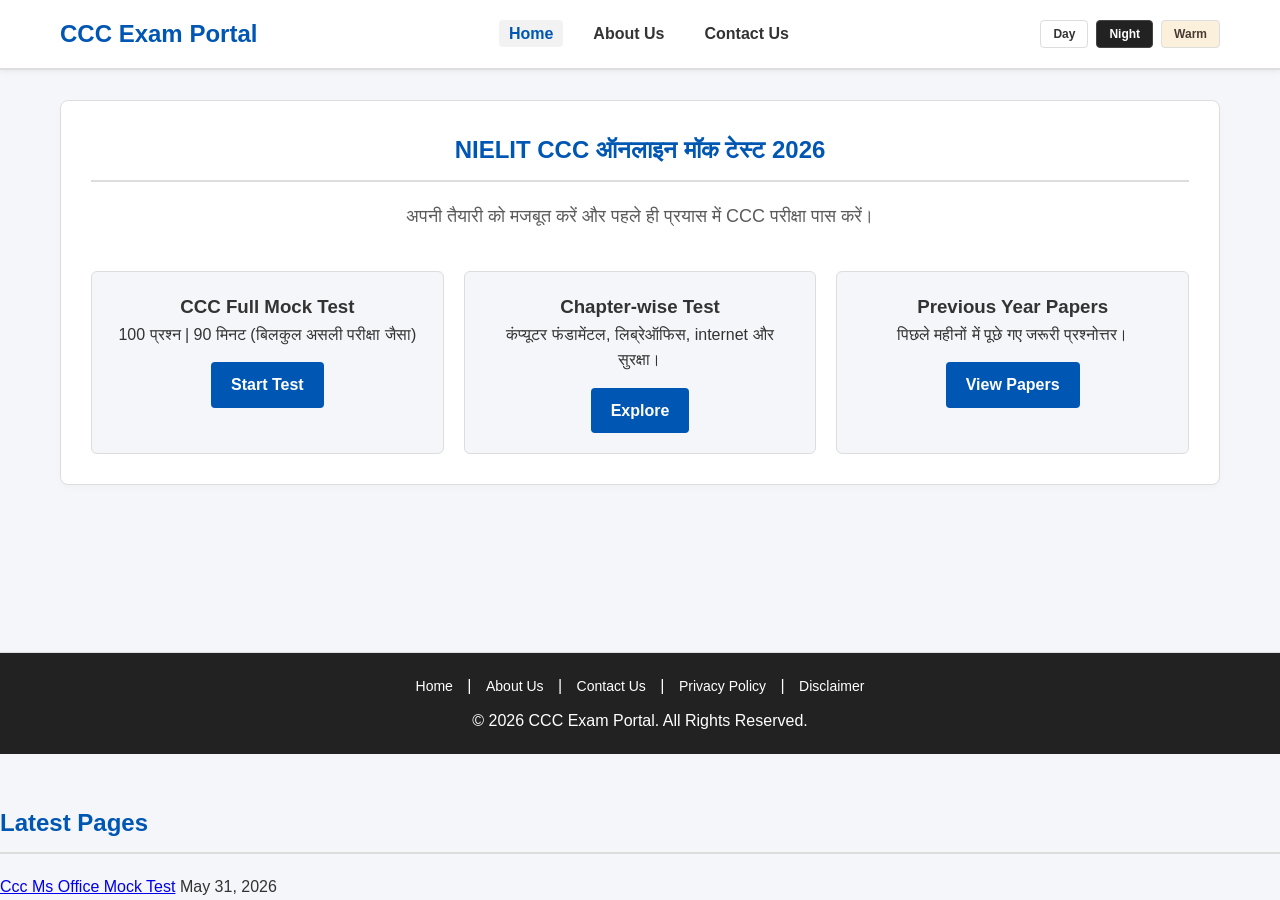
<file: index.html>
<!DOCTYPE html>
<html lang="hi" data-theme="day">
<head>
    <meta charset="UTF-8">
    <meta name="viewport" content="width=device-width, initial-scale=1.0">
    <title>CCC Exam Practice Portal</title>
    <style>
        /* --- CSS VARIABLES FOR 3 THEMES --- */
        [data-theme="day"] {
            --bg-color: #f4f6f9;
            --text-color: #333333;
            --card-bg: #ffffff;
            --primary-color: #0056b3;
            --primary-hover: #004085;
            --footer-bg: #222222;
            --footer-text: #ffffff;
            --border-color: #dddddd;
        }

        [data-theme="night"] {
            --bg-color: #121212;
            --text-color: #ffffff; /* शुद्ध सफेद टेक्स्ट */
            --card-bg: #1e1e1e;
            --primary-color: #bb86fc;
            --primary-hover: #3700b3;
            --footer-bg: #000000;
            --footer-text: #ffffff;
            --border-color: #333333;
        }

        [data-theme="warm"] {
            --bg-color: #fbf0db;
            --text-color: #4a3b32;
            --card-bg: #fff9ed;
            --primary-color: #8b5a2b;
            --primary-hover: #5c3a1a;
            --footer-bg: #3e2723;
            --footer-text: #f5f5f5;
            --border-color: #e6d5bc;
        }

        /* --- GLOBAL STYLES --- */
        * {
            margin: 0;
            padding: 0;
            box-sizing: border-box;
            font-family: 'Segoe UI', Tahoma, Geneva, Verdana, sans-serif;
            transition: background 0.2s, color 0.2s;
        }

        body {
            background-color: var(--bg-color);
            color: var(--text-color);
            line-height: 1.6;
            display: flex;
            flex-direction: column;
            min-height: 100vh;
        }

        /* नाइट मोड में टेक्स्ट कलर को ज़बरदस्ती सफेद रखने के लिए */
        [data-theme="night"] body,
        [data-theme="night"] p,
        [data-theme="night"] h1,
        [data-theme="night"] h2,
        [data-theme="night"] h3,
        [data-theme="night"] nav ul li a,
        [data-theme="night"] .footer-links a {
            color: #ffffff !important;
        }

        /* --- HEADER & NAVIGATION --- */
        header {
            background-color: var(--card-bg);
            border-bottom: 2px solid var(--border-color);
            position: sticky;
            top: 0;
            z-index: 1000;
            box-shadow: 0 2px 5px rgba(0,0,0,0.05);
        }

        .header-container {
            max-width: 1200px;
            margin: 0 auto;
            padding: 15px 20px;
            display: flex;
            justify-content: space-between;
            align-items: center;
            flex-wrap: wrap;
        }

        .logo h1 {
            font-size: 24px;
            color: var(--primary-color);
        }

        /* Menu Links */
        nav ul {
            display: flex;
            list-style: none;
            gap: 20px;
        }

        nav ul li a {
            text-decoration: none;
            color: var(--text-color);
            font-weight: 600;
            cursor: pointer;
            padding: 5px 10px;
            border-radius: 4px;
        }

        nav ul li a:hover, nav ul li a.active {
            color: var(--primary-color) !important;
            background-color: rgba(0,0,0,0.05);
        }
        
        [data-theme="night"] nav ul li a:hover, 
        [data-theme="night"] nav ul li a.active {
            color: var(--primary-color) !important;
            background-color: rgba(255,255,255,0.1);
        }

        /* Theme Controls */
        .theme-selector {
            display: flex;
            gap: 8px;
        }

        .theme-btn {
            padding: 6px 12px;
            border: 1px solid var(--border-color);
            border-radius: 4px;
            cursor: pointer;
            font-weight: bold;
            font-size: 12px;
        }
        .btn-day { background: #ffffff; color: #333; }
        .btn-night { background: #222222; color: #fff; border-color: #444; }
        .btn-warm { background: #fbf0db; color: #4a3b32; }

        /* --- MAIN CONTENT & PAGES --- */
        main {
            flex: 1;
            max-width: 1200px;
            width: 100%;
            margin: 30px auto;
            padding: 0 20px;
        }

        .page-section {
            display: none; /* डिफ़ॉल्ट रूप से छुपे रहेंगे */
            background-color: var(--card-bg);
            padding: 30px;
            border-radius: 8px;
            border: 1px solid var(--border-color);
            box-shadow: 0 4px 6px rgba(0,0,0,0.02);
        }

        .page-section.active-section {
            display: block; /* केवल एक्टिव पेज दिखेगा */
        }

        h2 {
            color: var(--primary-color);
            margin-bottom: 20px;
            border-bottom: 2px solid var(--border-color);
            padding-bottom: 10px;
        }

        /* --- HOME PAGE EXAM CARDS --- */
        .hero {
            text-align: center;
            margin-bottom: 40px;
        }
        .hero p { font-size: 18px; margin-top: 10px; opacity: 0.8; }

        .exam-grid {
            display: grid;
            grid-template-columns: repeat(auto-fit, minmax(280px, 1fr));
            gap: 20px;
            margin-top: 20px;
        }

        .exam-card {
            border: 1px solid var(--border-color);
            padding: 20px;
            border-radius: 6px;
            background: var(--bg-color);
            text-align: center;
        }

        .exam-btn {
            display: inline-block;
            margin-top: 15px;
            padding: 10px 20px;
            background-color: var(--primary-color);
            color: white !important;
            text-decoration: none;
            border-radius: 4px;
            font-weight: bold;
        }
        .exam-btn:hover { background-color: var(--primary-hover); }

        /* --- FORMS --- */
        .contact-form {
            max-width: 600px;
            display: flex;
            flex-direction: column;
            gap: 15px;
        }
        .contact-form input, .contact-form textarea {
            width: 100%;
            padding: 10px;
            border: 1px solid var(--border-color);
            border-radius: 4px;
            background: var(--bg-color);
            color: var(--text-color);
        }
        [data-theme="night"] .contact-form input, 
        [data-theme="night"] .contact-form textarea {
            background: #2b2b2b;
            color: #ffffff;
        }

        /* --- FOOTER --- */
        footer {
            background-color: var(--footer-bg);
            color: var(--footer-text);
            text-align: center;
            padding: 20px;
            margin-top: auto;
            border-top: 1px solid var(--border-color);
        }

        .footer-links {
            margin-bottom: 10px;
        }

        .footer-links a {
            color: var(--footer-text);
            text-decoration: none;
            margin: 0 10px;
            font-size: 14px;
            cursor: pointer;
        }
        .footer-links a:hover { text-decoration: underline; }

        /* Responsive Design */
        @media (max-width: 768px) {
            .header-container { flex-direction: column; gap: 15px; }
            nav ul { flex-wrap: wrap; justify-content: center; }
        }
    </style>
</head>
<body>

    <!-- HEADER SECTION WITH MENU -->
    <header>
        <div class="header-container">
            <div class="logo">
                <h1>CCC Exam Portal</h1>
            </div>
            
            <nav>
                <ul>
                    <li><a href="#home" id="nav-home" class="active">Home</a></li>
                    <li><a href="#about" id="nav-about">About Us</a></li>
                    <li><a href="#contact" id="nav-contact">Contact Us</a></li>
                </ul>
            </nav>

            <div class="theme-selector">
                <button class="theme-btn btn-day" onclick="setTheme('day')">Day</button>
                <button class="theme-btn btn-night" onclick="setTheme('night')">Night</button>
                <button class="theme-btn btn-warm" onclick="setTheme('warm')">Warm</button>
            </div>
        </div>
    </header>

    <!-- MAIN CONTENT SECTIONS -->
    <main>
        
        <!-- 1. HOME PAGE -->
        <section id="home" class="page-section active-section">
            <div class="hero">
                <h2>NIELIT CCC ऑनलाइन मॉक टेस्ट 2026</h2>
                <p>अपनी तैयारी को मजबूत करें और पहले ही प्रयास में CCC परीक्षा पास करें।</p>
            </div>
            <div class="exam-grid">
                <div class="exam-card">
                    <h3>CCC Full Mock Test</h3>
                    <p>100 प्रश्न | 90 मिनट (बिलकुल असली परीक्षा जैसा)</p>
                    <a href="#exam-start" class="exam-btn">Start Test</a>
                </div>
                <div class="exam-card">
                    <h3>Chapter-wise Test</h3>
                    <p>कंप्यूटर फंडामेंटल, लिब्रेऑफिस, internet और सुरक्षा।</p>
                    <a href="#chapters" class="exam-btn">Explore</a>
                </div>
                <div class="exam-card">
                    <h3>Previous Year Papers</h3>
                    <p>पिछले महीनों में पूछे गए जरूरी प्रश्नोत्तर।</p>
                    <a href="#papers" class="exam-btn">View Papers</a>
                </div>
            </div>
        </section>

        <!-- EXAM START PAGE -->
        <section id="exam-start" class="page-section">
            <h2>CCC Online Mock Test - Live</h2>
            <p>यहाँ आपका CCC का लाइव टेस्ट शुरू होगा।</p>
            <p style="margin-top:10px; opacity:0.8;">(अब आपके मोबाइल या ब्राउज़र का <b>Back Button</b> दबाने पर यह वापस होम पेज पर जाएगा)</p>
            <br>
            <a href="#home" class="exam-btn">← गो बैक टू होम</a>
        </section>

        <!-- CHAPTERS PAGE -->
        <section id="chapters" class="page-section">
            <h2>Chapters Wise Practice Sets</h2>
            <p>यहाँ सभी कंप्यूटर चैप्टर्स की लिस्ट आएगी।</p>
            <br>
            <a href="#home" class="exam-btn">← गो बैक टू होम</a>
        </section>

        <!-- PAPERS PAGE -->
        <section id="papers" class="page-section">
            <h2>Previous Year Question Papers</h2>
            <p>यहाँ पिछले सालों के साल्व्ड पेपर्स की लिस्ट आएगी।</p>
            <br>
            <a href="#home" class="exam-btn">← गो बैक टू होम</a>
        </section>

        <!-- 2. ABOUT US PAGE -->
        <section id="about" class="page-section">
            <h2>About Us (हमारे बारे में)</h2>
            <p>हमारी वेबसाइट CCC (Course on Computer Concepts) की तैयारी करने वाले छात्रों के लिए एक बेहतरीन ऑनलाइन माध्यम है। हमारा मुख्य उद्देश्य छात्रों को नवीनतम पाठ्यक्रम (Syllabus) के आधार पर फ्री मॉक टेस्ट, प्रैक्टिस सेट और महत्वपूर्ण प्रश्न-उत्तर प्रदान करना है ताकि वे बिना किसी कठिनाई के ग्रेडिंग सिस्टम में सफलता हासिल कर सकें।</p>
        </section>

        <!-- 3. CONTACT US PAGE -->
        <section id="contact" class="page-section">
            <h2>Contact Us (संपर्क करें)</h2>
            <p style="margin-bottom: 15px;">यदि आपके पास कोई प्रश्न या सुझाव है, तो नीचे दिए गए फॉर्म के माध्यम से हमसे संपर्क करें:</p>
            <form class="contact-form" onsubmit="event.preventDefault(); alert('आपका संदेश भेज दिया गया है!');">
                <input type="text" placeholder="आपका नाम" required>
                <input type="email" placeholder="आपकी ईमेल आईडी" required>
                <textarea rows="5" placeholder="आपका संदेश यहाँ लिखें..." required></textarea>
                <button type="submit" class="exam-btn" style="border:none; cursor:pointer;">Send Message</button>
            </form>
        </section>

        <!-- 4. PRIVACY POLICY PAGE -->
        <section id="privacy" class="page-section">
            <h2>Privacy Policy (गोपनीयता नीति)</h2>
            <p>हम अपने यूजर्स की प्राइवेसी का पूरा सम्मान करते हैं। इस वेबसाइट पर आपकी कोई भी निजी जानकारी (जैसे नाम या ईमेल जो आप कांटेक्ट फॉर्म में भरते हैं) किसी भी तीसरे पक्ष (Third Party) के साथ साझा नहीं की जाती है। हम इस डेटा का उपयोग केवल आपसे संपर्क करने और वेबसाइट के अनुभव को बेहतर बनाने के लिए करते हैं।</p>
        </section>

        <!-- 5. DISCLAIMER PAGE -->
        <section id="disclaimer" class="page-section">
            <h2>Disclaimer (अस्वीकरण)</h2>
            <p>यह वेबसाइट NIELIT (National Institute of Electronics & Information Technology) की आधिकारिक (Official) वेबसाइट नहीं है। यह केवल एक एजुकेशनल और प्रैक्टिस पोर्टल है जिसका उद्देश्य छात्रों को परीक्षा की तैयारी में मदद करना है। यहाँ दी गई जानकारी और मॉक टेस्ट के सवाल संभावित प्रश्नों पर आधारित होते हैं।</p>
        </section>

    </main>

    <!-- FOOTER SECTION WITH LINKS -->
    <footer>
        <div class="footer-links">
            <a href="#home">Home</a> | 
            <a href="#about">About Us</a> | 
            <a href="#contact">Contact Us</a> | 
            <a href="#privacy">Privacy Policy</a> | 
            <a href="#disclaimer">Disclaimer</a>
        </div>
        <p>&copy; 2026 CCC Exam Portal. All Rights Reserved.</p>
    </footer>

    <!-- JAVASCRIPT FOR ROUTING, BACK BUTTON & THEMES -->
    <script>
        // 1. मुख्य फंक्शन: जो पेज को बदलता है
        function showPage(pageId, updateHistory = true) {
            if (!pageId) pageId = 'home';

            // सभी सेक्शन्स को छुपाएं
            const sections = document.querySelectorAll('.page-section');
            sections.forEach(section => {
                section.classList.remove('active-section');
            });

            // चुनी हुई आईडी वाले सेक्शन को एक्टिव करें
            const activeSection = document.getElementById(pageId);
            if (activeSection) {
                activeSection.classList.add('active-section');
            } else {
                document.getElementById('home').classList.add('active-section');
                pageId = 'home';
            }

            // मेनू लिंक्स एक्टिव क्लास अपडेट करें
            const navLinks = document.querySelectorAll('nav ul li a');
            navLinks.forEach(link => {
                link.classList.remove('active');
            });
            
            const currentNavLink = document.getElementById('nav-' + pageId);
            if (currentNavLink) {
                currentNavLink.classList.add('active');
            }

            // ब्राउज़र के एड्रेस बार और हिस्ट्री को अपडेट करें ताकि बैक बटन काम करे
            if (updateHistory) {
                history.pushState({ page: pageId }, "", "#" + pageId);
            }

            window.scrollTo({top: 0, behavior: 'smooth'});
        }

        // 2. जब यूजर मोबाइल या ब्राउज़र का BACK या FORWARD बटन दबाए (पूरी तरह फिक्स)
        window.onpopstate = function(event) {
            if (event.state && event.state.page) {
                showPage(event.state.page, false);
            } else {
                const hash = window.location.hash.replace('#', '');
                showPage(hash || 'home', false);
            }
        };

        // 3. लिंक्स पर क्लिक हैंडल करने का अचूक तरीका
        document.body.addEventListener('click', function(e) {
            const target = e.target.closest('a'); 
            
            if (target && target.getAttribute('href') && target.getAttribute('href').startsWith('#')) {
                e.preventDefault(); 
                const pageId = target.getAttribute('href').replace('#', '');
                showPage(pageId, true); // हिस्ट्री अपडेट ट्रू रखेंगे ताकि बैक बटन इनेबल हो
            }
        });

        // 4. थीम स्विचर लॉजिक
        function setTheme(themeName) {
            document.documentElement.setAttribute('data-theme', themeName);
            localStorage.setItem('selectedTheme', themeName);
        }

        // 5. पेज लोड होने पर इनिशियलाइज करने के लिए कोड
        window.onload = function() {
            const savedTheme = localStorage.getItem('selectedTheme') || 'day';
            setTheme(savedTheme);

            const initialHash = window.location.hash.replace('#', '') || 'home';
            history.replaceState({ page: initialHash }, "", window.location.hash || "#home");
            showPage(initialHash, false);
        };
    </script>
<div style="margin-top: 50px;"><h2>Latest Pages</h2>
    <div class="post-item"><a href="ccc-ms-office-mock-test.html">Ccc Ms Office Mock Test</a> <span class="date">May 31, 2026</span></div></div>
</body>
</html>
</file>
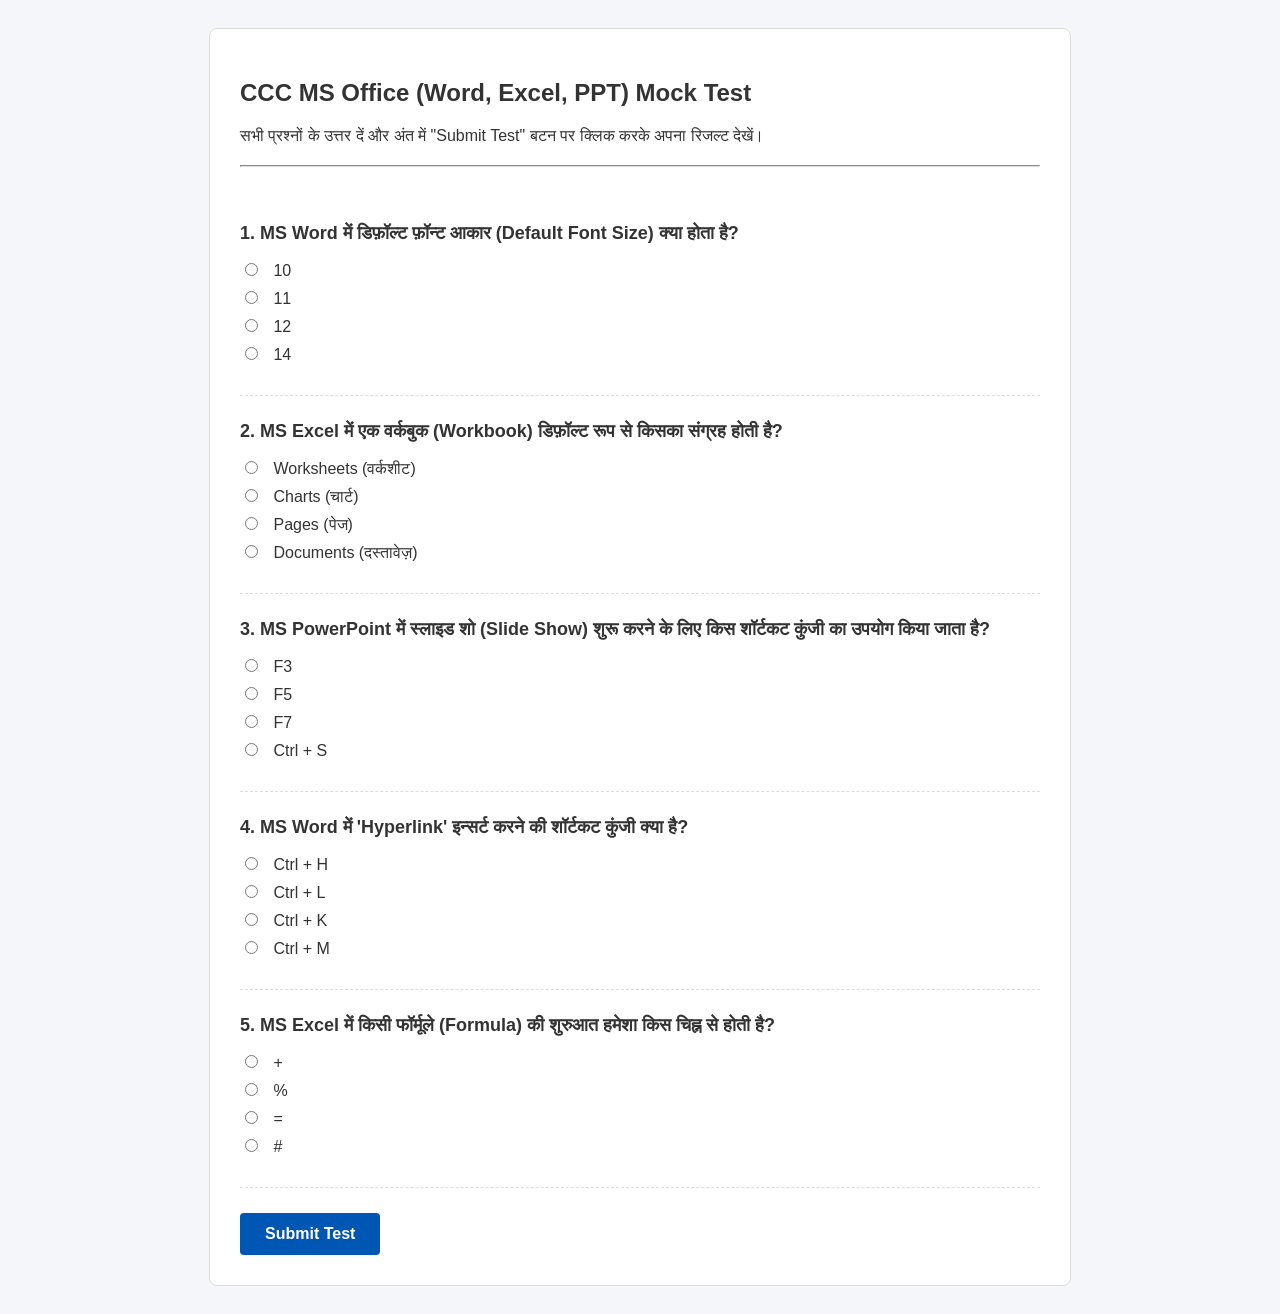
<file: ccc-ms-office-mock-test.html>
<!DOCTYPE html>
<html lang="hi" data-theme="day">
<head>
    <meta charset="UTF-8">
    <meta name="viewport" content="width=device-width, initial-scale=1.0">
    <title>CCC MS Office Mock Test</title>
    <style>
        /* थिम्स और बेसिक स्टाइल (पिछले कोड के अनुसार) */
        [data-theme="day"] { --bg-color: #f4f6f9; --text-color: #333333; --card-bg: #ffffff; --primary-color: #0056b3; --border-color: #dddddd; }
        [data-theme="night"] { --bg-color: #121212; --text-color: #ffffff; --card-bg: #1e1e1e; --primary-color: #bb86fc; --border-color: #333333; }
        [data-theme="warm"] { --bg-color: #fbf0db; --text-color: #4a3b32; --card-bg: #fff9ed; --primary-color: #8b5a2b; --border-color: #e6d5bc; }

        body { background-color: var(--bg-color); color: var(--text-color); font-family: sans-serif; padding: 20px; }
        [data-theme="night"] p, [data-theme="night"] h2, [data-theme="night"] label { color: #ffffff !important; }

        .test-container { max-width: 800px; margin: 0 auto; background: var(--card-bg); padding: 30px; border-radius: 8px; border: 1px solid var(--border-color); }
        .question-block { margin-bottom: 25px; padding-bottom: 15px; border-bottom: 1px dashed var(--border-color); }
        .question-text { font-size: 18px; font-weight: bold; margin-bottom: 10px; }
        .options-list { list-style: none; padding-left: 0; }
        .options-list li { margin-bottom: 8px; }
        
        label { cursor: pointer; display: inline-block; margin-left: 8px; }
        .btn { background: var(--primary-color); color: white; border: none; padding: 12px 25px; font-size: 16px; border-radius: 4px; cursor: pointer; font-weight: bold; }
        
        /* रिजल्ट सेक्शन */
        .result-section { display: none; margin-top: 30px; padding: 20px; border-radius: 6px; background: rgba(0, 128, 0, 0.1); border: 1px solid green; }
        .score-text { font-size: 22px; font-weight: bold; color: green; margin-bottom: 15px; }
        [data-theme="night"] .score-text { color: #00ff00; }
        .wrong-ans { color: red; font-weight: bold; }
        .correct-ans { color: green; font-weight: bold; }
    </style>
</head>
<body>

<div class="test-container">
    <h2>CCC MS Office (Word, Excel, PPT) Mock Test</h2>
    <p>सभी प्रश्नों के उत्तर दें और अंत में "Submit Test" बटन पर क्लिक करके अपना रिजल्ट देखें।</p>
    <hr style="margin: 20px 0; border-color: var(--border-color);"><br>

    <form id="quizForm">
        <div class="question-block">
            <p class="question-text">1. MS Word में डिफ़ॉल्ट फ़ॉन्ट आकार (Default Font Size) क्या होता है?</p>
            <ul class="options-list">
                <li><input type="radio" name="q1" value="A" id="q1a"> <label for="q1a">10</label></li>
                <li><input type="radio" name="q1" value="B" id="q1b"> <label for="q1b">11</label></li>
                <li><input type="radio" name="q1" value="C" id="q1c"> <label for="q1c">12</label></li>
                <li><input type="radio" name="q1" value="D" id="q1d"> <label for="q1d">14</label></li>
            </ul>
        </div>

        <div class="question-block">
            <p class="question-text">2. MS Excel में एक वर्कबुक (Workbook) डिफ़ॉल्ट रूप से किसका संग्रह होती है?</p>
            <ul class="options-list">
                <li><input type="radio" name="q2" value="A" id="q2a"> <label for="q2a">Worksheets (वर्कशीट)</label></li>
                <li><input type="radio" name="q2" value="B" id="q2b"> <label for="q2b">Charts (चार्ट)</label></li>
                <li><input type="radio" name="q2" value="C" id="q2c"> <label for="q2c">Pages (पेज)</label></li>
                <li><input type="radio" name="q2" value="D" id="q2d"> <label for="q2d">Documents (दस्तावेज़)</label></li>
            </ul>
        </div>

        <div class="question-block">
            <p class="question-text">3. MS PowerPoint में स्लाइड शो (Slide Show) शुरू करने के लिए किस शॉर्टकट कुंजी का उपयोग किया जाता है?</p>
            <ul class="options-list">
                <li><input type="radio" name="q3" value="A" id="q3a"> <label for="q3a">F3</label></li>
                <li><input type="radio" name="q3" value="B" id="q3b"> <label for="q3b">F5</label></li>
                <li><input type="radio" name="q3" value="C" id="q3c"> <label for="q3c">F7</label></li>
                <li><input type="radio" name="q3" value="D" id="q3d"> <label for="q3d">Ctrl + S</label></li>
            </ul>
        </div>

        <div class="question-block">
            <p class="question-text">4. MS Word में 'Hyperlink' इन्सर्ट करने की शॉर्टकट कुंजी क्या है?</p>
            <ul class="options-list">
                <li><input type="radio" name="q4" value="A" id="q4a"> <label for="q4a">Ctrl + H</label></li>
                <li><input type="radio" name="q4" value="B" id="q4b"> <label for="q4b">Ctrl + L</label></li>
                <li><input type="radio" name="q4" value="C" id="q4c"> <label for="q4c">Ctrl + K</label></li>
                <li><input type="radio" name="q4" value="D" id="q4d"> <label for="q4d">Ctrl + M</label></li>
            </ul>
        </div>

        <div class="question-block">
            <p class="question-text">5. MS Excel में किसी फॉर्मूले (Formula) की शुरुआत हमेशा किस चिह्न से होती है?</p>
            <ul class="options-list">
                <li><input type="radio" name="q5" value="A" id="q5a"> <label for="q5a">+</label></li>
                <li><input type="radio" name="q5" value="B" id="q5b"> <label for="q5b">%</label></li>
                <li><input type="radio" name="q5" value="C" id="q5c"> <label for="q5c">=</label></li>
                <li><input type="radio" name="q5" value="D" id="q5d"> <label for="q5d">#</label></li>
            </ul>
        </div>

        <button type="button" class="btn" onclick="checkAnswers()">Submit Test</button>
    </form>

    <div id="resultSection" class="result-section">
        <div id="scoreDisplay" class="score-text"></div>
        <h3>Answer Key (उत्तर तालिका):</h3>
        <br>
        <div id="answersReview"></div>
    </div>
</div>

<script>
    // सही उत्तरों की लिस्ट (Answer Key)
    const correctAnswers = {
        q1: { ans: "B", text: "11" },
        q2: { ans: "A", text: "Worksheets (वर्कशीट)" },
        q3: { ans: "B", text: "F5" },
        q4: { ans: "C", text: "Ctrl + K" },
        q5: { ans: "C", text: "=" }
    };

    function checkAnswers() {
        const form = document.getElementById('quizForm');
        let score = 0;
        let totalQuestions = Object.keys(correctAnswers).length;
        let reviewHTML = "";

        // हर प्रश्न को चेक करने के लिए लूप
        for (let i = 1; i <= totalQuestions; i++) {
            let qName = 'q' + i;
            let selectedOpt = form.elements[qName].value; // यूजर द्वारा चुना गया उत्तर
            let qText = document.querySelectorAll('.question-text')[i-1].innerText;
            
            let statusText = "";
            
            if (selectedOpt === correctAnswers[qName].ans) {
                score++;
                statusText = `<span class="correct-ans">✓ आपका उत्तर सही है!</span>`;
            } else if (selectedOpt === "") {
                statusText = `<span class="wrong-ans">✗ आपने इस प्रश्न का उत्तर नहीं दिया।</span>`;
            } else {
                statusText = `<span class="wrong-ans">✗ आपका उत्तर गलत है।</span>`;
            }

            // लास्ट में दिखाने के लिए आंसर शीट का ढांचा तैयार करना
            reviewHTML += `
                <div style="margin-bottom: 15px; border-left: 4px solid var(--primary-color); padding-left: 10px;">
                    <p><strong>${qText}</strong></p>
                    <p>सही उत्तर: <span class="correct-ans">${correctAnswers[qName].text}</span></p>
                    <p>${statusText}</p>
                </div>
            `;
        }

        // रिजल्ट दिखाना
        document.getElementById('scoreDisplay').innerText = `आपका स्कोर: ${score} / ${totalQuestions}`;
        document.getElementById('answersReview').innerHTML = reviewHTML;
        
        // रिजल्ट वाले बॉक्स को अन-हाइड (Show) करना
        document.getElementById('resultSection').style.display = "block";
        
        // स्क्रीन को स्क्रॉल करके नीचे रिजल्ट पर ले जाना
        document.getElementById('resultSection').scrollIntoView({ behavior: 'smooth' });
    }
</script>

</body>
</html>
</file>
